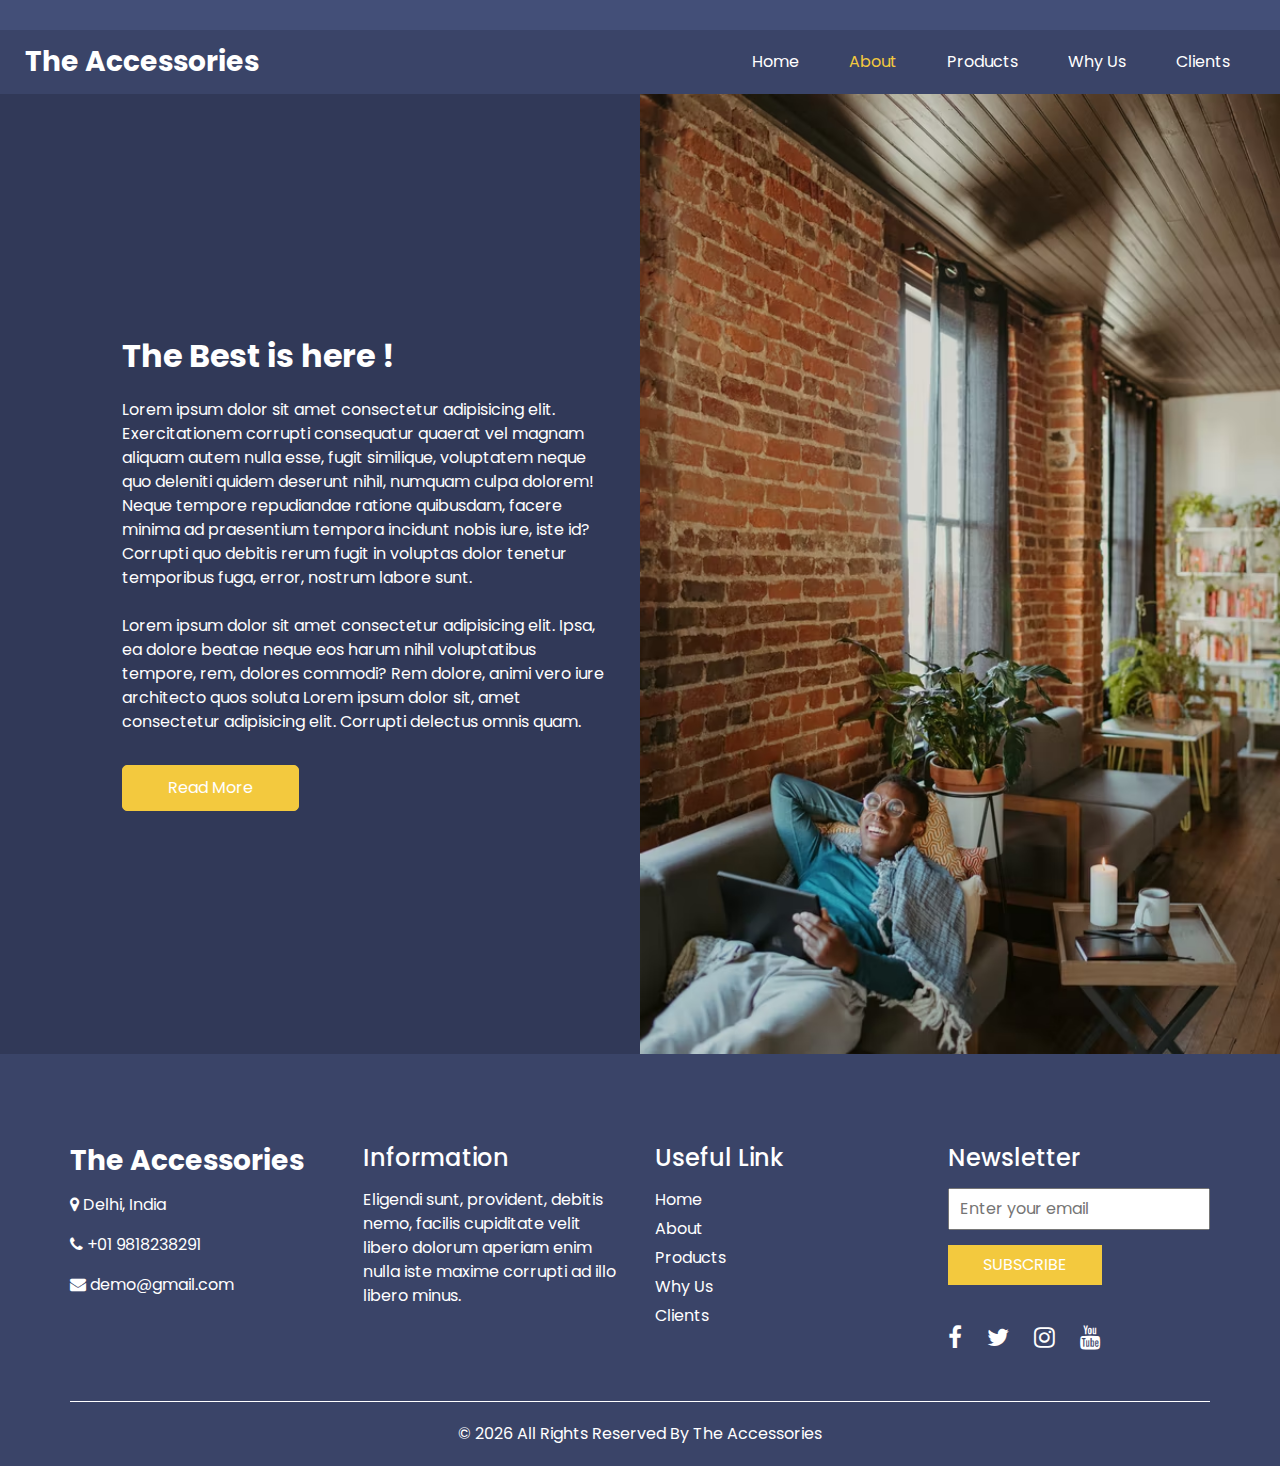
<file: product page/minics-html/about.html>
<!DOCTYPE html>
<html>

<head>
  <!-- Basic -->
  <meta charset="utf-8" />
  <meta http-equiv="X-UA-Compatible" content="IE=edge" />
  <!-- Mobile Metas -->
  <meta name="viewport" content="width=device-width, initial-scale=1, shrink-to-fit=no" />
  <!-- Site Metas -->
  <link rel="icon" href="images/fevicon.png" type="image/gif" />
  <meta name="keywords" content="" />
  <meta name="description" content="" />
  <meta name="author" content="" />

  <title>The Accessories</title>


  <!-- bootstrap core css -->
  <link rel="stylesheet" type="text/css" href="css/bootstrap.css" />

  <!-- fonts style -->
  <link href="https://fonts.googleapis.com/css?family=Poppins:400,700&display=swap" rel="stylesheet"> <!-- range slider -->

  <!-- font awesome style -->
  <link href="css/font-awesome.min.css" rel="stylesheet" />

  <!-- Custom styles for this template -->
  <link href="css/style.css" rel="stylesheet" />
  <!-- responsive style -->
  <link href="css/responsive.css" rel="stylesheet" />

</head>

<body class="sub_page">

  <div class="hero_area">
    <!-- header section strats -->
    <header class="header_section">
      <div class="header_top">
        
      </div>
      <div class="header_bottom">
        <div class="container-fluid">
          <nav class="navbar navbar-expand-lg custom_nav-container ">
            <a class="navbar-brand" href="index.html">
              <span>
                The Accessories
              </span>
            </a>

            <button class="navbar-toggler" type="button" data-toggle="collapse" data-target="#navbarSupportedContent" aria-controls="navbarSupportedContent" aria-expanded="false" aria-label="Toggle navigation">
              <span class=""> </span>
            </button>

            <div class="collapse navbar-collapse" id="navbarSupportedContent">
              <ul class="navbar-nav ">
                <li class="nav-item ">
                  <a class="nav-link" href="index.html">Home <span class="sr-only">(current)</span></a>
                </li>
                <li class="nav-item active">
                  <a class="nav-link" href="about.html"> About</a>
                </li>
                <li class="nav-item">
                  <a class="nav-link" href="product.html">Products</a>
                </li>
                <li class="nav-item">
                  <a class="nav-link" href="why.html">Why Us</a>
                </li>
                <li class="nav-item">
                  <a class="nav-link" href="testimonial.html">Clients</a>
                </li>
              </ul>
            </div>
          </nav>
        </div>
      </div>
    </header>
    <!-- end header section -->
  </div>

  <!-- about section -->

  <section class="about_section">
    <div class="container-fluid  ">
      <div class="row">
        <div class="col-md-5 ml-auto">
          <div class="detail-box pr-md-3">
            <div class="heading_container">
              <h2>
                The Best is here !
              </h2>
            </div>
            <p>
              Lorem ipsum dolor sit amet consectetur adipisicing elit. Exercitationem corrupti consequatur quaerat vel magnam aliquam autem nulla esse, fugit similique, voluptatem neque quo deleniti quidem deserunt nihil, numquam culpa dolorem! Neque tempore repudiandae ratione quibusdam, facere minima ad praesentium tempora incidunt nobis iure, iste id? Corrupti quo debitis rerum fugit in voluptas dolor tenetur temporibus fuga, error, nostrum labore sunt.<br><br>
              Lorem ipsum dolor sit amet consectetur adipisicing elit. Ipsa, ea dolore beatae neque eos harum nihil voluptatibus tempore, rem, dolores commodi? Rem dolore, animi vero iure architecto quos soluta Lorem ipsum dolor sit, amet consectetur adipisicing elit. Corrupti delectus omnis quam.
            </p>
            <a href="">
              Read More
            </a>
          </div>
        </div>
        <div class="col-md-6 px-0">
          <div class="img-box">
            <img src="images/about2.avif" alt="">
          </div>
        </div>
      </div>
    </div>
  </section>

  <!-- end about section -->

  <!-- info section -->
  <section class="info_section ">
    <div class="container">
      <div class="row">
        <div class="col-md-3">
          <div class="info_contact">
            <h5>
              <a href="" class="navbar-brand">
                <span>
                  The Accessories
                </span>
              </a>
            </h5>
            <p>
              <i class="fa fa-map-marker" aria-hidden="true"></i>
              Delhi, India
            </p>
            <p>
              <i class="fa fa-phone" aria-hidden="true"></i>
              +01 9818238291
            </p>
            <p>
              <i class="fa fa-envelope" aria-hidden="true"></i>
              demo@gmail.com
            </p>
          </div>
        </div>
        <div class="col-md-3">
          <div class="info_info">
            <h5>
              Information
            </h5>
            <p>
              Eligendi sunt, provident, debitis nemo, facilis cupiditate velit libero dolorum aperiam enim nulla iste maxime corrupti ad illo libero minus.
            </p>
          </div>
        </div>
        <div class="col-md-3">
          <div class="info_links">
            <h5>
              Useful Link
            </h5>
            <ul>
              <li>
                <a href="index.html">
                  Home
                </a>
              </li>
              <li>
                <a href="about.html">
                  About
                </a>
              </li>
              <li>
                <a href="product.html">
                  Products
                </a>
              </li>
              <li>
                <a href="why.html">
                  Why Us
                </a>
              </li>
              <li>
                <a href="testimonial.html">
                  Clients
                </a>
              </li>
            </ul>
          </div>
        </div>
        <div class="col-md-3">
          <div class="info_form ">
            <h5>
              Newsletter
            </h5>
            <form action="">
              <input type="email" placeholder="Enter your email">
              <button>
                Subscribe
              </button>
            </form>
            <div class="social_box">
              <a href="">
                <i class="fa fa-facebook" aria-hidden="true"></i>
              </a>
              <a href="">
                <i class="fa fa-twitter" aria-hidden="true"></i>
              </a>
              <a href="">
                <i class="fa fa-instagram" aria-hidden="true"></i>
              </a>
              <a href="">
                <i class="fa fa-youtube" aria-hidden="true"></i>
              </a>
            </div>
          </div>
        </div>
      </div>
    </div>
  </section>

  <!-- end info_section -->


  <!-- footer section -->
  <footer class="footer_section">
    <div class="container">
      <p>
        &copy; <span id="displayYear"></span> All Rights Reserved By
        <a href="https://html.design/">The Accessories</a>
      </p>
    </div>
  </footer>
  <!-- footer section -->

  <!-- jQery -->
  <script src="js/jquery-3.4.1.min.js"></script>
  <!-- bootstrap js -->
  <script src="js/bootstrap.js"></script>
  <!-- custom js -->
  <script src="js/custom.js"></script>


</body>

</html>
</file>
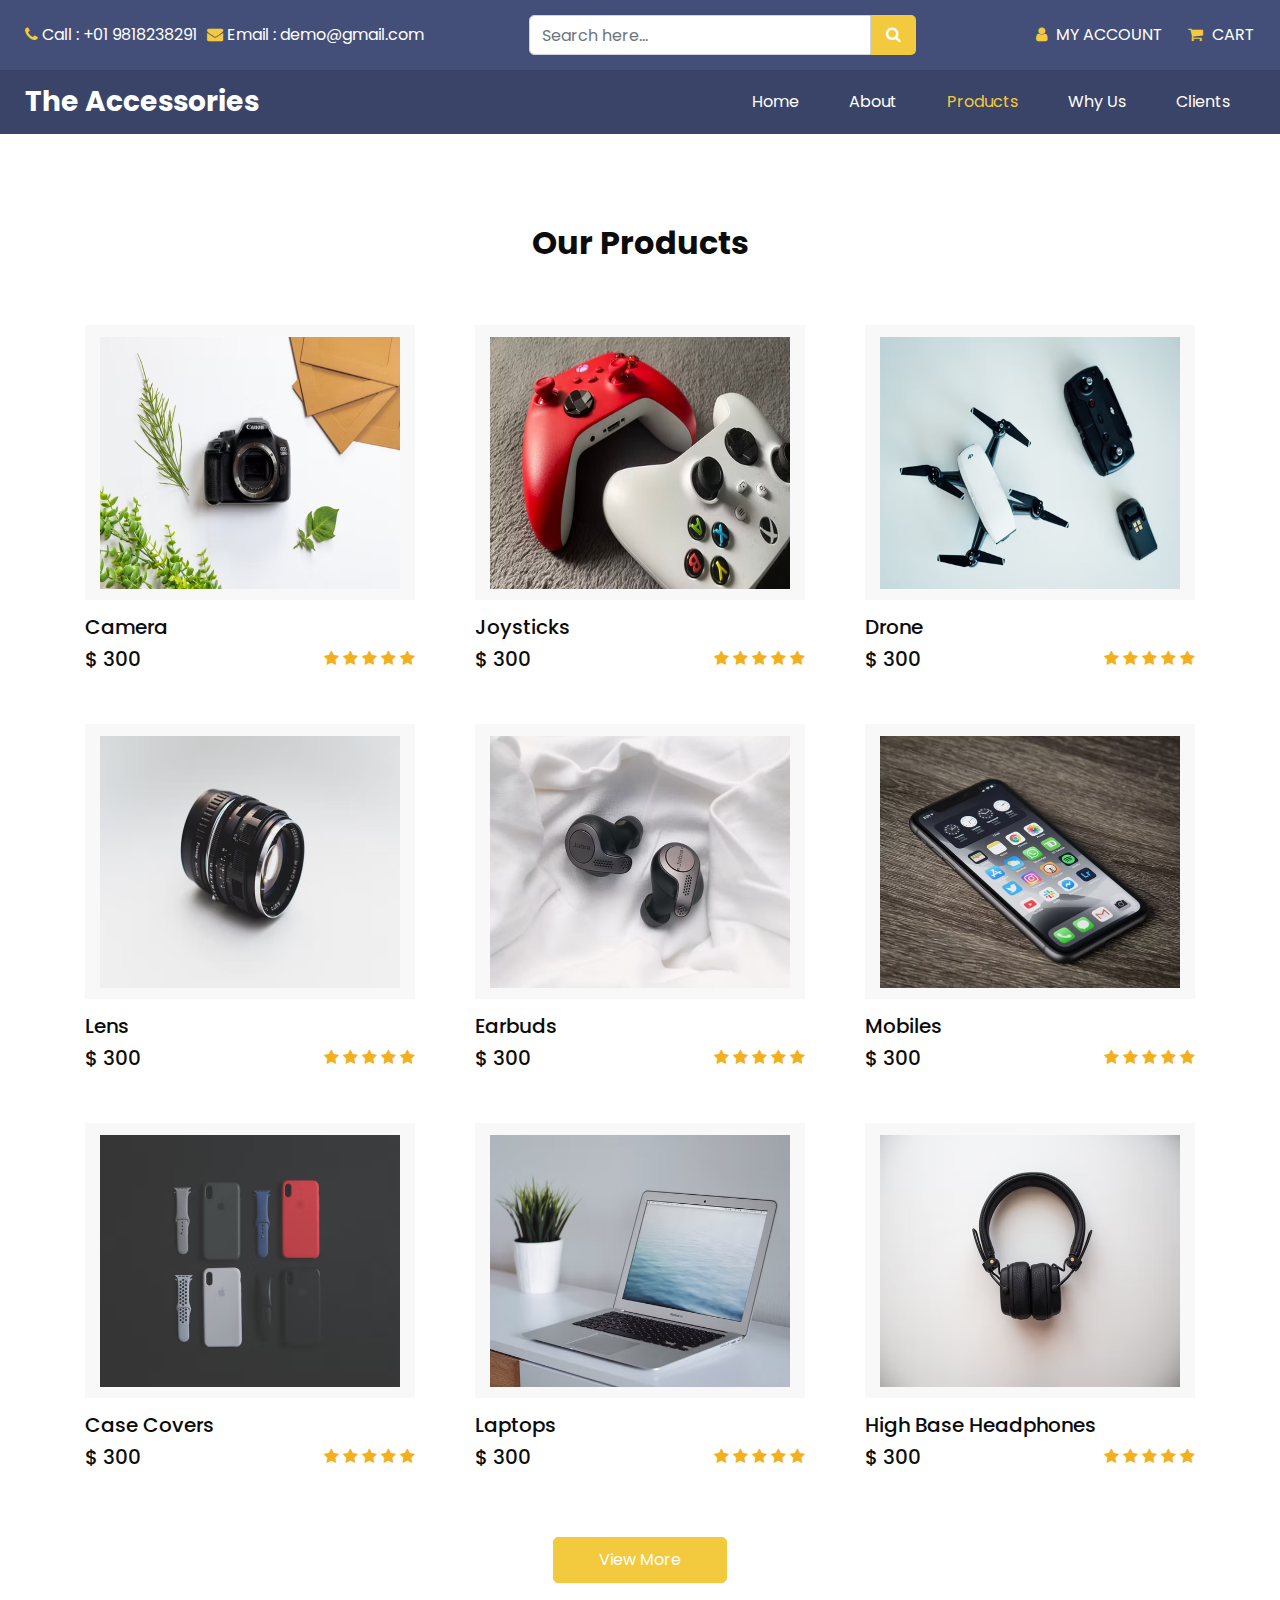
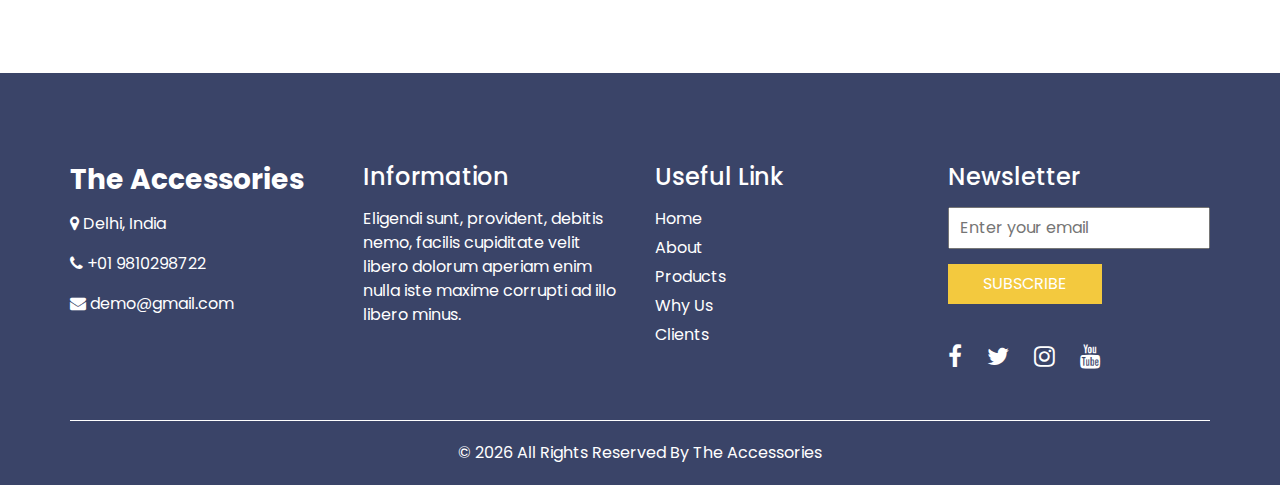
<file: product page/minics-html/product.html>
<!DOCTYPE html>
<html>

<head>
  <!-- Basic -->
  <meta charset="utf-8" />
  <meta http-equiv="X-UA-Compatible" content="IE=edge" />
  <!-- Mobile Metas -->
  <meta name="viewport" content="width=device-width, initial-scale=1, shrink-to-fit=no" />
  <!-- Site Metas -->
  <link rel="icon" href="images/fevicon.png" type="image/gif" />
  <meta name="keywords" content="" />
  <meta name="description" content="" />
  <meta name="author" content="" />

  <title>The Accessories</title>


  <!-- bootstrap core css -->
  <link rel="stylesheet" type="text/css" href="css/bootstrap.css" />

  <!-- fonts style -->
  <link href="https://fonts.googleapis.com/css?family=Poppins:400,700&display=swap" rel="stylesheet"> <!-- range slider -->

  <!-- font awesome style -->
  <link href="css/font-awesome.min.css" rel="stylesheet" />

  <!-- Custom styles for this template -->
  <link href="css/style.css" rel="stylesheet" />
  <!-- responsive style -->
  <link href="css/responsive.css" rel="stylesheet" />

</head>

<body class="sub_page">

  <div class="hero_area">
    <!-- header section strats -->
    <header class="header_section">
      <div class="header_top">
        <div class="container-fluid">
          <div class="top_nav_container">
            <div class="contact_nav">
              <a href="">
                <i class="fa fa-phone" aria-hidden="true"></i>
                <span>
                  Call : +01 9818238291
                </span>
              </a>
              <a href="">
                <i class="fa fa-envelope" aria-hidden="true"></i>
                <span>
                  Email : demo@gmail.com
                </span>
              </a>
            </div>
            <from class="search_form">
              <input type="text" class="form-control" placeholder="Search here...">
              <button class="" type="submit">
                <i class="fa fa-search" aria-hidden="true"></i>
              </button>
            </from>
            <div class="user_option_box">
              <a href="" class="account-link">
                <i class="fa fa-user" aria-hidden="true"></i>
                <span>
                  My Account
                </span>
              </a>
              <a href="" class="cart-link">
                <i class="fa fa-shopping-cart" aria-hidden="true"></i>
                <span>
                  Cart
                </span>
              </a>
            </div>
          </div>

        </div>
      </div>
      <div class="header_bottom">
        <div class="container-fluid">
          <nav class="navbar navbar-expand-lg custom_nav-container ">
            <a class="navbar-brand" href="index.html">
              <span>
                The Accessories
              </span>
            </a>

            <button class="navbar-toggler" type="button" data-toggle="collapse" data-target="#navbarSupportedContent" aria-controls="navbarSupportedContent" aria-expanded="false" aria-label="Toggle navigation">
              <span class=""> </span>
            </button>

            <div class="collapse navbar-collapse" id="navbarSupportedContent">
              <ul class="navbar-nav ">
                <li class="nav-item ">
                  <a class="nav-link" href="index.html">Home <span class="sr-only">(current)</span></a>
                </li>
                <li class="nav-item">
                  <a class="nav-link" href="about.html"> About</a>
                </li>
                <li class="nav-item active">
                  <a class="nav-link" href="product.html">Products</a>
                </li>
                <li class="nav-item">
                  <a class="nav-link" href="why.html">Why Us</a>
                </li>
                <li class="nav-item">
                  <a class="nav-link" href="testimonial.html">Clients</a>
                </li>
              </ul>
            </div>
          </nav>
        </div>
      </div>
    </header>
    <!-- end header section -->
  </div>


  <!-- product section -->

  <section class="product_section layout_padding">
    <div class="container">
      <div class="heading_container heading_center">
        <h2>
          Our Products
        </h2>
      </div>
      <div class="row">
        <div class="col-sm-6 col-lg-4">
          <div class="box">
            <div class="img-box">
              <img id="p1"src="images/p1.avif" alt="">
              <a href="" class="add_cart_btn">
                <span>
                  Add To Cart
                </span>
              </a>
            </div>
            <div class="detail-box">
              <h5>
                Camera 
              </h5>
              <div class="product_info">
                <h5>
                  <span>$</span> 300
                </h5>
                <div class="star_container">
                  <i class="fa fa-star" aria-hidden="true"></i>
                  <i class="fa fa-star" aria-hidden="true"></i>
                  <i class="fa fa-star" aria-hidden="true"></i>
                  <i class="fa fa-star" aria-hidden="true"></i>
                  <i class="fa fa-star" aria-hidden="true"></i>
                </div>
              </div>
            </div>
          </div>
        </div>
        <div class="col-sm-6 col-lg-4">
          <div class="box">
            <div class="img-box">
              <img id="p1"src="images/p2.avif"  alt="">
              <a href="" class="add_cart_btn">
                <span>
                  Add To Cart
                </span>
              </a>
            </div>
            <div class="detail-box">
              <h5>
                Joysticks
              </h5>
              <div class="product_info">
                <h5>
                  <span>$</span> 300
                </h5>
                <div class="star_container">
                  <i class="fa fa-star" aria-hidden="true"></i>
                  <i class="fa fa-star" aria-hidden="true"></i>
                  <i class="fa fa-star" aria-hidden="true"></i>
                  <i class="fa fa-star" aria-hidden="true"></i>
                  <i class="fa fa-star" aria-hidden="true"></i>
                </div>
              </div>
            </div>
          </div>
        </div>
        <div class="col-sm-6 col-lg-4">
          <div class="box">
            <div class="img-box">
              <img id="p1"src="images/p3.avif"  alt="">
              <a href="" class="add_cart_btn">
                <span>
                  Add To Cart
                </span>
              </a>
            </div>
            <div class="detail-box">
              <h5>
                Drone
              </h5>
              <div class="product_info">
                <h5>
                  <span>$</span> 300
                </h5>
                <div class="star_container">
                  <i class="fa fa-star" aria-hidden="true"></i>
                  <i class="fa fa-star" aria-hidden="true"></i>
                  <i class="fa fa-star" aria-hidden="true"></i>
                  <i class="fa fa-star" aria-hidden="true"></i>
                  <i class="fa fa-star" aria-hidden="true"></i>
                </div>
              </div>
            </div>
          </div>
        </div>
        <div class="col-sm-6 col-lg-4">
          <div class="box">
            <div class="img-box">
              <img id="p1"src="images/p4.avif"  alt="">
              <a href="" class="add_cart_btn">
                <span>
                  Add To Cart
                </span>
              </a>
            </div>
            <div class="detail-box">
              <h5>
                Lens
              </h5>
              <div class="product_info">
                <h5>
                  <span>$</span> 300
                </h5>
                <div class="star_container">
                  <i class="fa fa-star" aria-hidden="true"></i>
                  <i class="fa fa-star" aria-hidden="true"></i>
                  <i class="fa fa-star" aria-hidden="true"></i>
                  <i class="fa fa-star" aria-hidden="true"></i>
                  <i class="fa fa-star" aria-hidden="true"></i>
                </div>
              </div>
            </div>
          </div>
        </div>
        <div class="col-sm-6 col-lg-4">
          <div class="box">
            <div class="img-box">
              <img id="p1"src="images/p5.avif"  alt="">
              <a href="" class="add_cart_btn">
                <span>
                  Add To Cart
                </span>
              </a>
            </div>
            <div class="detail-box">
              <h5>
                Earbuds
              </h5>
              <div class="product_info">
                <h5>
                  <span>$</span> 300
                </h5>
                <div class="star_container">
                  <i class="fa fa-star" aria-hidden="true"></i>
                  <i class="fa fa-star" aria-hidden="true"></i>
                  <i class="fa fa-star" aria-hidden="true"></i>
                  <i class="fa fa-star" aria-hidden="true"></i>
                  <i class="fa fa-star" aria-hidden="true"></i>
                </div>
              </div>
            </div>
          </div>
        </div>
        <div class="col-sm-6 col-lg-4">
          <div class="box">
            <div class="img-box">
              <img id="p1"src="images/p6.avif"  alt="">
              <a href="" class="add_cart_btn">
                <span>
                  Add To Cart
                </span>
              </a>
            </div>
            <div class="detail-box">
              <h5>
                Mobiles
              </h5>
              <div class="product_info">
                <h5>
                  <span>$</span> 300
                </h5>
                <div class="star_container">
                  <i class="fa fa-star" aria-hidden="true"></i>
                  <i class="fa fa-star" aria-hidden="true"></i>
                  <i class="fa fa-star" aria-hidden="true"></i>
                  <i class="fa fa-star" aria-hidden="true"></i>
                  <i class="fa fa-star" aria-hidden="true"></i>
                </div>
              </div>
            </div>
          </div>
        </div>
        <div class="col-sm-6 col-lg-4">
          <div class="box">
            <div class="img-box">
              <img id="p1"src="images/p7.avif"  alt="">
              <a href="" class="add_cart_btn">
                <span>
                  Add To Cart
                </span>
              </a>
            </div>
            <div class="detail-box">
              <h5>
                Case Covers 
              </h5>
              <div class="product_info">
                <h5>
                  <span>$</span> 300
                </h5>
                <div class="star_container">
                  <i class="fa fa-star" aria-hidden="true"></i>
                  <i class="fa fa-star" aria-hidden="true"></i>
                  <i class="fa fa-star" aria-hidden="true"></i>
                  <i class="fa fa-star" aria-hidden="true"></i>
                  <i class="fa fa-star" aria-hidden="true"></i>
                </div>
              </div>
            </div>
          </div>
        </div>
        <div class="col-sm-6 col-lg-4">
          <div class="box">
            <div class="img-box">
              <img id="p1"src="images/p8.avif"  alt="">
              <a href="" class="add_cart_btn">
                <span>
                  Add To Cart
                </span>
              </a>
            </div>
            <div class="detail-box">
              <h5>
                Laptops
              </h5>
              <div class="product_info">
                <h5>
                  <span>$</span> 300
                </h5>
                <div class="star_container">
                  <i class="fa fa-star" aria-hidden="true"></i>
                  <i class="fa fa-star" aria-hidden="true"></i>
                  <i class="fa fa-star" aria-hidden="true"></i>
                  <i class="fa fa-star" aria-hidden="true"></i>
                  <i class="fa fa-star" aria-hidden="true"></i>
                </div>
              </div>
            </div>
          </div>
        </div>
        <div class="col-sm-6 col-lg-4">
          <div class="box">
            <div class="img-box">
              <img id="p1"src="images/p9.avif"  alt="">
              <a href="" class="add_cart_btn">
                <span>
                  Add To Cart
                </span>
              </a>
            </div>
            <div class="detail-box">
              <h5>
                High Base Headphones
              </h5>
              <div class="product_info">
                <h5>
                  <span>$</span> 300
                </h5>
                <div class="star_container">
                  <i class="fa fa-star" aria-hidden="true"></i>
                  <i class="fa fa-star" aria-hidden="true"></i>
                  <i class="fa fa-star" aria-hidden="true"></i>
                  <i class="fa fa-star" aria-hidden="true"></i>
                  <i class="fa fa-star" aria-hidden="true"></i>
                </div>
              </div>
            </div>
          </div>
        </div>
      </div>
      <div class="btn_box">
        <a href="" class="view_more-link">
          View More
        </a>
      </div>
    </div>
  </section>

  <!-- end product section -->


  <!-- info section -->
  <section class="info_section ">
    <div class="container">
      <div class="row">
        <div class="col-md-3">
          <div class="info_contact">
            <h5>
              <a href="" class="navbar-brand">
                <span>
                  The Accessories
                </span>
              </a>
            </h5>
            <p>
              <i class="fa fa-map-marker" aria-hidden="true"></i>
              Delhi, India
            </p>
            <p>
              <i class="fa fa-phone" aria-hidden="true"></i>
              +01 9810298722
            </p>
            <p>
              <i class="fa fa-envelope" aria-hidden="true"></i>
              demo@gmail.com
            </p>
          </div>
        </div>
        <div class="col-md-3">
          <div class="info_info">
            <h5>
              Information
            </h5>
            <p>
              Eligendi sunt, provident, debitis nemo, facilis cupiditate velit libero dolorum aperiam enim nulla iste maxime corrupti ad illo libero minus.
            </p>
          </div>
        </div>
        <div class="col-md-3">
          <div class="info_links">
            <h5>
              Useful Link
            </h5>
            <ul>
              <li>
                <a href="index.html">
                  Home
                </a>
              </li>
              <li>
                <a href="about.html">
                  About
                </a>
              </li>
              <li>
                <a href="product.html">
                  Products
                </a>
              </li>
              <li>
                <a href="why.html">
                  Why Us
                </a>
              </li>
              <li>
                <a href="testimonial.html">
                  Clients
                </a>
              </li>
            </ul>
          </div>
        </div>
        <div class="col-md-3">
          <div class="info_form ">
            <h5>
              Newsletter
            </h5>
            <form action="">
              <input type="email" placeholder="Enter your email">
              <button>
                Subscribe
              </button>
            </form>
            <div class="social_box">
              <a href="">
                <i class="fa fa-facebook" aria-hidden="true"></i>
              </a>
              <a href="">
                <i class="fa fa-twitter" aria-hidden="true"></i>
              </a>
              <a href="">
                <i class="fa fa-instagram" aria-hidden="true"></i>
              </a>
              <a href="">
                <i class="fa fa-youtube" aria-hidden="true"></i>
              </a>
            </div>
          </div>
        </div>
      </div>
    </div>
  </section>

  <!-- end info_section -->


  <!-- footer section -->
  <footer class="footer_section">
    <div class="container">
      <p>
        &copy; <span id="displayYear"></span> All Rights Reserved By
        <a href="https://html.design/">The Accessories</a>
      </p>
    </div>
  </footer>
  <!-- footer section -->

  <!-- jQery -->
  <script src="js/jquery-3.4.1.min.js"></script>
  <!-- bootstrap js -->
  <script src="js/bootstrap.js"></script>
  <!-- custom js -->
  <script src="js/custom.js"></script>


</body>

</html>
</file>
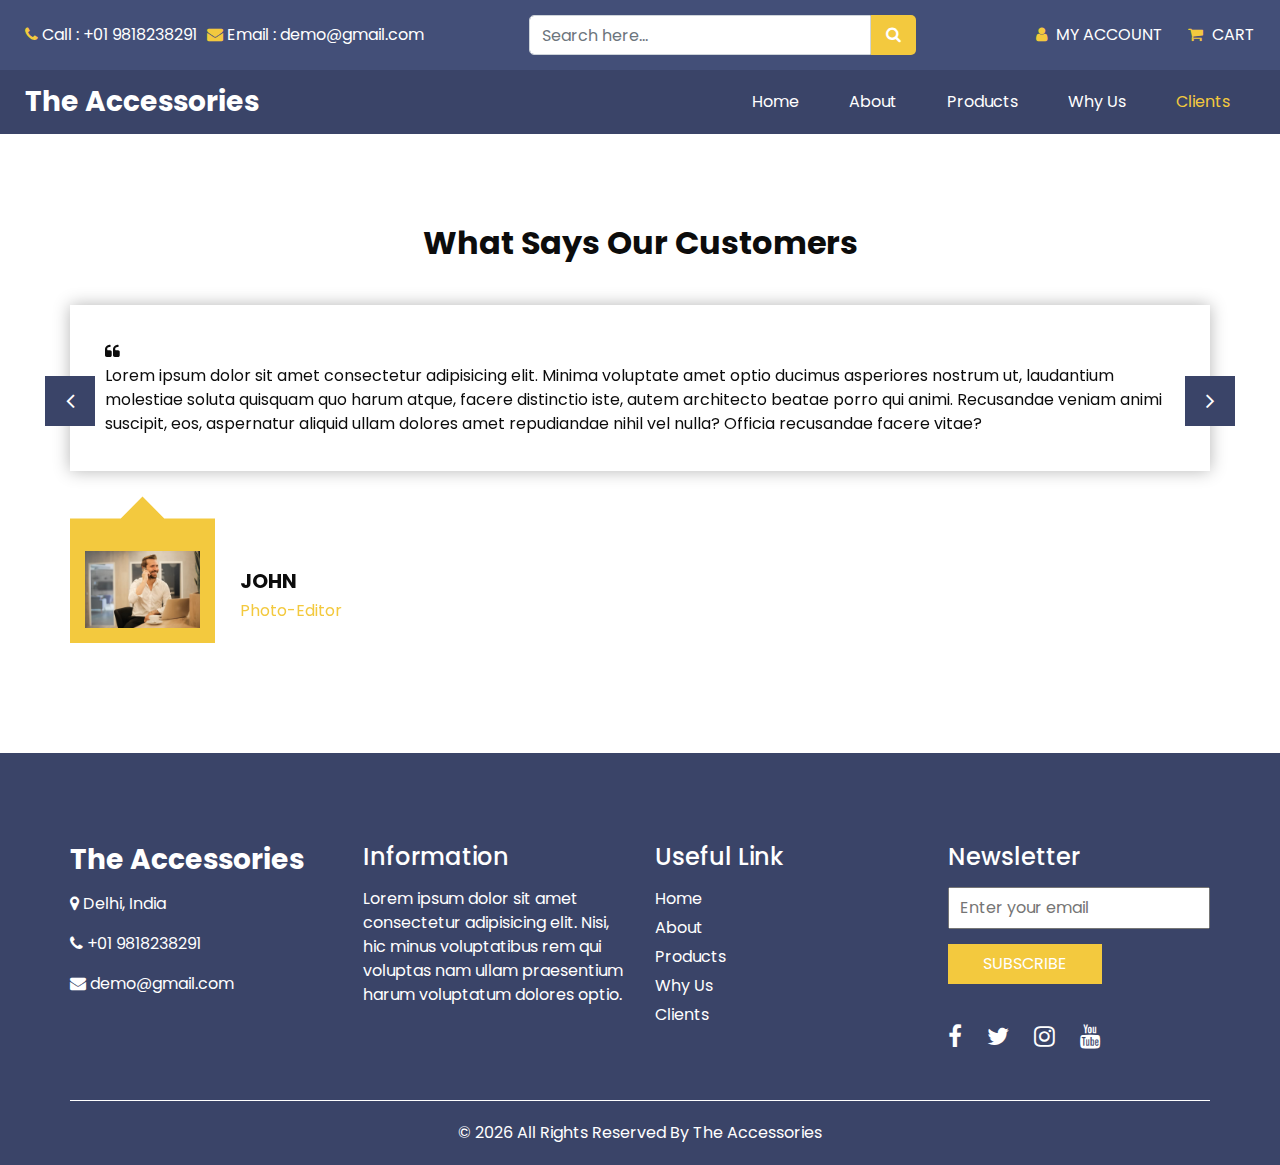
<file: product page/minics-html/testimonial.html>
<!DOCTYPE html>
<html>

<head>
  <!-- Basic -->
  <meta charset="utf-8" />
  <meta http-equiv="X-UA-Compatible" content="IE=edge" />
  <!-- Mobile Metas -->
  <meta name="viewport" content="width=device-width, initial-scale=1, shrink-to-fit=no" />
  <!-- Site Metas -->
  <link rel="icon" href="images/fevicon.png" type="image/gif" />
  <meta name="keywords" content="" />
  <meta name="description" content="" />
  <meta name="author" content="" />

  <title>The Accessories</title>


  <!-- bootstrap core css -->
  <link rel="stylesheet" type="text/css" href="css/bootstrap.css" />

  <!-- fonts style -->
  <link href="https://fonts.googleapis.com/css?family=Poppins:400,700&display=swap" rel="stylesheet"> <!-- range slider -->

  <!-- font awesome style -->
  <link href="css/font-awesome.min.css" rel="stylesheet" />

  <!-- Custom styles for this template -->
  <link href="css/style.css" rel="stylesheet" />
  <!-- responsive style -->
  <link href="css/responsive.css" rel="stylesheet" />

</head>

<body class="sub_page">

  <div class="hero_area">
    <!-- header section strats -->
    <header class="header_section">
      <div class="header_top">
        <div class="container-fluid">
          <div class="top_nav_container">
            <div class="contact_nav">
              <a href="">
                <i class="fa fa-phone" aria-hidden="true"></i>
                <span>
                  Call : +01 9818238291
                </span>
              </a>
              <a href="">
                <i class="fa fa-envelope" aria-hidden="true"></i>
                <span>
                  Email : demo@gmail.com
                </span>
              </a>
            </div>
            <from class="search_form">
              <input type="text" class="form-control" placeholder="Search here...">
              <button class="" type="submit">
                <i class="fa fa-search" aria-hidden="true"></i>
              </button>
            </from>
            <div class="user_option_box">
              <a href="" class="account-link">
                <i class="fa fa-user" aria-hidden="true"></i>
                <span>
                  My Account
                </span>
              </a>
              <a href="" class="cart-link">
                <i class="fa fa-shopping-cart" aria-hidden="true"></i>
                <span>
                  Cart
                </span>
              </a>
            </div>
          </div>

        </div>
      </div>
      <div class="header_bottom">
        <div class="container-fluid">
          <nav class="navbar navbar-expand-lg custom_nav-container ">
            <a class="navbar-brand" href="index.html">
              <span>
                The Accessories
              </span>
            </a>

            <button class="navbar-toggler" type="button" data-toggle="collapse" data-target="#navbarSupportedContent" aria-controls="navbarSupportedContent" aria-expanded="false" aria-label="Toggle navigation">
              <span class=""> </span>
            </button>

            <div class="collapse navbar-collapse" id="navbarSupportedContent">
              <ul class="navbar-nav ">
                <li class="nav-item ">
                  <a class="nav-link" href="index.html">Home <span class="sr-only">(current)</span></a>
                </li>
                <li class="nav-item">
                  <a class="nav-link" href="about.html"> About</a>
                </li>
                <li class="nav-item">
                  <a class="nav-link" href="product.html">Products</a>
                </li>
                <li class="nav-item">
                  <a class="nav-link" href="why.html">Why Us</a>
                </li>
                <li class="nav-item active">
                  <a class="nav-link" href="testimonial.html">Clients</a>
                </li>
              </ul>
            </div>
          </nav>
        </div>
      </div>
    </header>
    <!-- end header section -->
  </div>



  <!-- client section -->

  <section class="client_section layout_padding">
    <div class="container">
      <div class="heading_container heading_center">
        <h2>
          What Says Our Customers
        </h2>
      </div>
    </div>
    <div class="client_container ">
      <div id="carouselExample2Controls" class="carousel slide" data-ride="carousel">
        <div class="carousel-inner">
          <div class="carousel-item active">
            <div class="container">
              <div class="box">
                <div class="detail-box">
                  <p>
                    <i class="fa fa-quote-left" aria-hidden="true"></i>
                  </p>
                  <p>
                    Lorem ipsum dolor sit amet consectetur adipisicing elit. Minima voluptate amet optio ducimus asperiores nostrum ut, laudantium molestiae soluta quisquam quo harum atque, facere distinctio iste, autem architecto beatae porro qui animi. Recusandae veniam animi suscipit, eos, aspernatur aliquid ullam dolores amet repudiandae nihil vel nulla? Officia recusandae facere vitae?
                  </p>
                </div>
                <div class="client-id">
                  <div class="img-box">
                    <img id="client" src="images/client1.jpg" alt="">
                  </div>
                  <div class="name">
                    <h5>
                      John
                    </h5>
                    <h6>
                      Photo-Editor
                    </h6>
                  </div>
                </div>
              </div>
            </div>
          </div>
          <div class="carousel-item">
            <div class="container">
              <div class="box">
                <div class="detail-box">
                  <p>
                    <i class="fa fa-quote-left" aria-hidden="true"></i>
                  </p>
                  <p>
                    Lorem, ipsum dolor sit amet consectetur adipisicing elit. Quas nostrum placeat perspiciatis! Sit, sed ad odit nam harum voluptate magni praesentium accusamus cupiditate earum nobis placeat officia tempora! Molestiae, quibusdam recusandae! Officia eaque dolorum corrupti libero ducimus. Molestiae id velit explicabo consequatur dignissimos! Repudiandae iste dignissimos quia. Maiores itaque voluptatum reiciendis labore assumenda! Non quis quam minus autem voluptatem veritatis.
                  </p>
                </div>
                <div class="client-id">
                  <div class="img-box">
                    <img id="client"src="images/client2.jpg" alt="">
                  </div>
                  <div class="name">
                    <h5>
                      David Rom
                    </h5>
                    <h6>
                      web Developer
                    </h6>
                  </div>
                </div>
              </div>
            </div>
          </div>
          <div class="carousel-item">
            <div class="container">
              <div class="box">
                <div class="detail-box">
                  <p>
                    <i class="fa fa-quote-left" aria-hidden="true"></i>
                  </p>
                  <p>
                    Lorem ipsum dolor sit, amet consectetur adipisicing elit. Ducimus aut nemo repudiandae velit minima ex est eveniet, at soluta maiores eligendi nesciunt? Consectetur quam omnis maiores eaque mollitia delectus iste ipsa in illum, quasi alias eligendi voluptate atque nesciunt sit voluptatem amet libero quos recusandae aut culpa similique necessitatibus! Tempora nobis laboriosam maxime cumque incidunt minima voluptate, sed aspernatur odit, delectus vel deleniti quod provident repellat!

                  </p>
                </div>
                <div class="client-id">
                  <div class="img-box">
                    <img id="client"src="images/client3.jpg" alt="">
                  </div>
                  <div class="name">
                    <h5>
                      Geniva Cleark
                    </h5>
                    <h6>
                      Front End Developer
                    </h6>
                  </div>
                </div>
              </div>
            </div>
          </div>
        </div>
        <div class="carousel_btn-box">
          <a class="carousel-control-prev" href="#carouselExample2Controls" role="button" data-slide="prev">
            <span>
              <i class="fa fa-angle-left" aria-hidden="true"></i>
            </span>
            <span class="sr-only">Previous</span>
          </a>
          <a class="carousel-control-next" href="#carouselExample2Controls" role="button" data-slide="next">
            <span>
              <i class="fa fa-angle-right" aria-hidden="true"></i>
            </span>
            <span class="sr-only">Next</span>
          </a>
        </div>
      </div>
    </div>
  </section>
  <!-- end client section -->

  <!-- info section -->
  <section class="info_section ">
    <div class="container">
      <div class="row">
        <div class="col-md-3">
          <div class="info_contact">
            <h5>
              <a href="" class="navbar-brand">
                <span>
                  The Accessories
                </span>
              </a>
            </h5>
            <p>
              <i class="fa fa-map-marker" aria-hidden="true"></i>
              Delhi, India
            </p>
            <p>
              <i class="fa fa-phone" aria-hidden="true"></i>
              +01 9818238291
            </p>
            <p>
              <i class="fa fa-envelope" aria-hidden="true"></i>
              demo@gmail.com
            </p>
          </div>
        </div>
        <div class="col-md-3">
          <div class="info_info">
            <h5>
              Information
            </h5>
            <p>
              Lorem ipsum dolor sit amet consectetur adipisicing elit. Nisi, hic minus voluptatibus rem qui voluptas nam ullam praesentium harum voluptatum dolores optio.
            </p>
          </div>
        </div>
        <div class="col-md-3">
          <div class="info_links">
            <h5>
              Useful Link
            </h5>
            <ul>
              <li>
                <a href="index.html">
                  Home
                </a>
              </li>
              <li>
                <a href="about.html">
                  About
                </a>
              </li>
              <li>
                <a href="product.html">
                  Products
                </a>
              </li>
              <li>
                <a href="why.html">
                  Why Us
                </a>
              </li>
              <li>
                <a href="testimonial.html">
                  Clients
                </a>
              </li>
            </ul>
          </div>
        </div>
        <div class="col-md-3">
          <div class="info_form ">
            <h5>
              Newsletter
            </h5>
            <form action="">
              <input type="email" placeholder="Enter your email">
              <button>
                Subscribe
              </button>
            </form>
            <div class="social_box">
              <a href="">
                <i class="fa fa-facebook" aria-hidden="true"></i>
              </a>
              <a href="">
                <i class="fa fa-twitter" aria-hidden="true"></i>
              </a>
              <a href="">
                <i class="fa fa-instagram" aria-hidden="true"></i>
              </a>
              <a href="">
                <i class="fa fa-youtube" aria-hidden="true"></i>
              </a>
            </div>
          </div>
        </div>
      </div>
    </div>
  </section>

  <!-- end info_section -->


  <!-- footer section -->
  <footer class="footer_section">
    <div class="container">
      <p>
        &copy; <span id="displayYear"></span> All Rights Reserved By
        <a href="https://html.design/">The Accessories</a>
      </p>
    </div>
  </footer>
  <!-- footer section -->

  <!-- jQery -->
  <script src="js/jquery-3.4.1.min.js"></script>
  <!-- bootstrap js -->
  <script src="js/bootstrap.js"></script>
  <!-- custom js -->
  <script src="js/custom.js"></script>


</body>

</html>
</file>
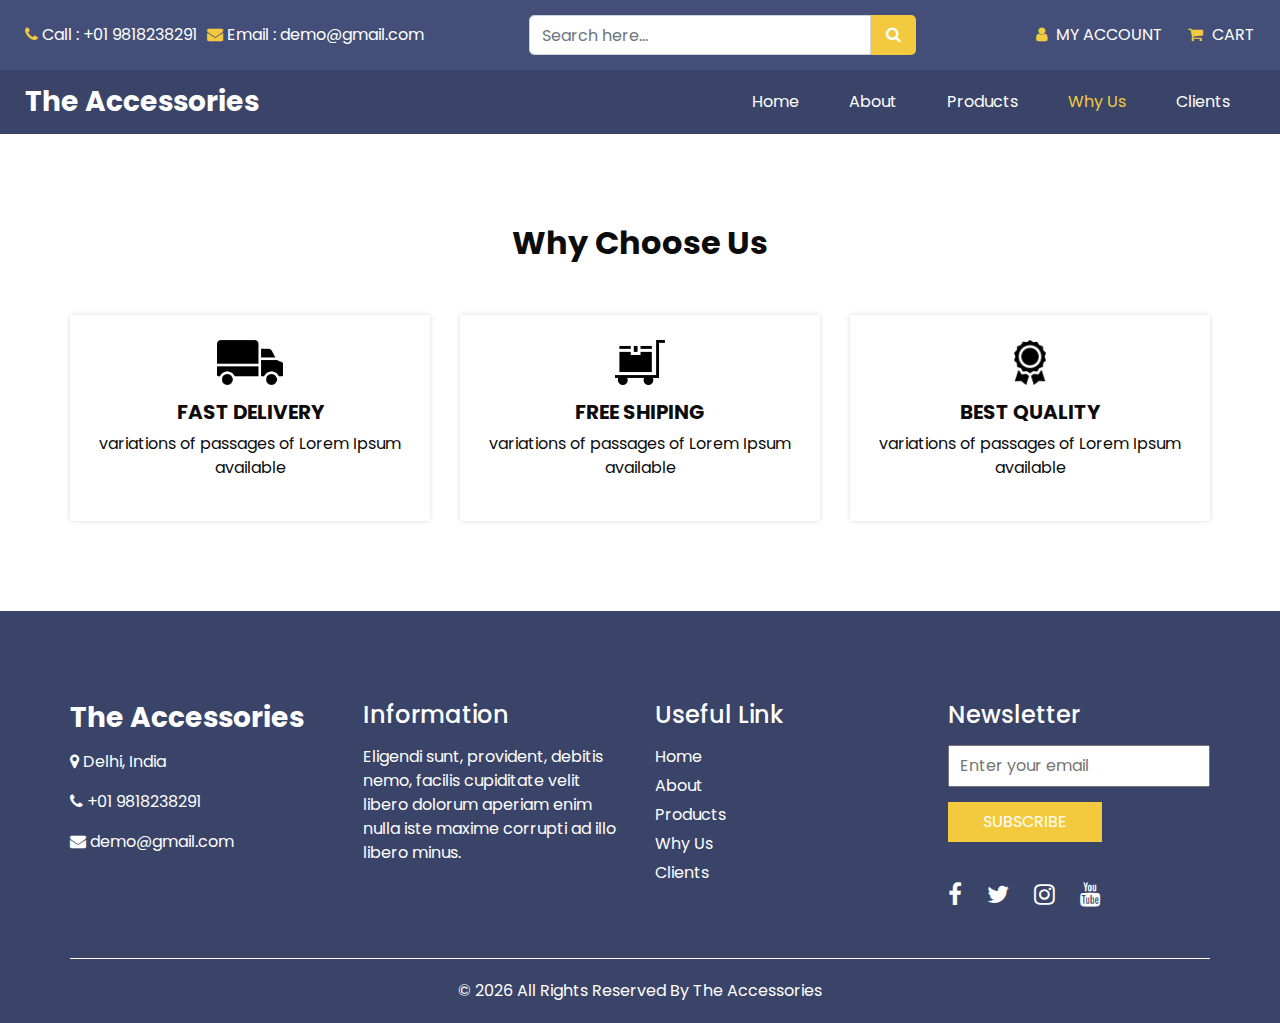
<file: product page/minics-html/why.html>
<!DOCTYPE html>
<html>

<head>
  <!-- Basic -->
  <meta charset="utf-8" />
  <meta http-equiv="X-UA-Compatible" content="IE=edge" />
  <!-- Mobile Metas -->
  <meta name="viewport" content="width=device-width, initial-scale=1, shrink-to-fit=no" />
  <!-- Site Metas -->
  <link rel="icon" href="images/fevicon.png" type="image/gif" />
  <meta name="keywords" content="" />
  <meta name="description" content="" />
  <meta name="author" content="" />

  <title>The Accessories</title>


  <!-- bootstrap core css -->
  <link rel="stylesheet" type="text/css" href="css/bootstrap.css" />

  <!-- fonts style -->
  <link href="https://fonts.googleapis.com/css?family=Poppins:400,700&display=swap" rel="stylesheet"> <!-- range slider -->

  <!-- font awesome style -->
  <link href="css/font-awesome.min.css" rel="stylesheet" />

  <!-- Custom styles for this template -->
  <link href="css/style.css" rel="stylesheet" />
  <!-- responsive style -->
  <link href="css/responsive.css" rel="stylesheet" />

</head>

<body class="sub_page">

  <div class="hero_area">
    <!-- header section strats -->
    <header class="header_section">
      <div class="header_top">
        <div class="container-fluid">
          <div class="top_nav_container">
            <div class="contact_nav">
              <a href="">
                <i class="fa fa-phone" aria-hidden="true"></i>
                <span>
                  Call : +01 9818238291
                </span>
              </a>
              <a href="">
                <i class="fa fa-envelope" aria-hidden="true"></i>
                <span>
                  Email : demo@gmail.com
                </span>
              </a>
            </div>
            <from class="search_form">
              <input type="text" class="form-control" placeholder="Search here...">
              <button class="" type="submit">
                <i class="fa fa-search" aria-hidden="true"></i>
              </button>
            </from>
            <div class="user_option_box">
              <a href="" class="account-link">
                <i class="fa fa-user" aria-hidden="true"></i>
                <span>
                  My Account
                </span>
              </a>
              <a href="" class="cart-link">
                <i class="fa fa-shopping-cart" aria-hidden="true"></i>
                <span>
                  Cart
                </span>
              </a>
            </div>
          </div>

        </div>
      </div>
      <div class="header_bottom">
        <div class="container-fluid">
          <nav class="navbar navbar-expand-lg custom_nav-container ">
            <a class="navbar-brand" href="index.html">
              <span>
                The Accessories
              </span>
            </a>

            <button class="navbar-toggler" type="button" data-toggle="collapse" data-target="#navbarSupportedContent" aria-controls="navbarSupportedContent" aria-expanded="false" aria-label="Toggle navigation">
              <span class=""> </span>
            </button>

            <div class="collapse navbar-collapse" id="navbarSupportedContent">
              <ul class="navbar-nav ">
                <li class="nav-item ">
                  <a class="nav-link" href="index.html">Home <span class="sr-only">(current)</span></a>
                </li>
                <li class="nav-item">
                  <a class="nav-link" href="about.html"> About</a>
                </li>
                <li class="nav-item">
                  <a class="nav-link" href="product.html">Products</a>
                </li>
                <li class="nav-item active">
                  <a class="nav-link" href="why.html">Why Us</a>
                </li>
                <li class="nav-item">
                  <a class="nav-link" href="testimonial.html">Clients</a>
                </li>
              </ul>
            </div>
          </nav>
        </div>
      </div>
    </header>
    <!-- end header section -->
  </div>

  <!-- why us section -->

  <section class="why_us_section layout_padding">
    <div class="container">
      <div class="heading_container heading_center">
        <h2>
          Why Choose Us
        </h2>
      </div>
      <div class="row">
        <div class="col-md-4">
          <div class="box ">
            <div class="img-box">
              <img src="images/w1.png" alt="">
            </div>
            <div class="detail-box">
              <h5>
                Fast Delivery
              </h5>
              <p>
                variations of passages of Lorem Ipsum available
              </p>
            </div>
          </div>
        </div>
        <div class="col-md-4">
          <div class="box ">
            <div class="img-box">
              <img src="images/w2.png" alt="">
            </div>
            <div class="detail-box">
              <h5>
                Free Shiping
              </h5>
              <p>
                variations of passages of Lorem Ipsum available
              </p>
            </div>
          </div>
        </div>
        <div class="col-md-4">
          <div class="box ">
            <div class="img-box">
              <img src="images/w3.png" alt="">
            </div>
            <div class="detail-box">
              <h5>
                Best Quality
              </h5>
              <p>
                variations of passages of Lorem Ipsum available
              </p>
            </div>
          </div>
        </div>
      </div>
    </div>
  </section>

  <!-- end why us section -->

  <!-- info section -->
  <section class="info_section ">
    <div class="container">
      <div class="row">
        <div class="col-md-3">
          <div class="info_contact">
            <h5>
              <a href="" class="navbar-brand">
                <span>
                  The Accessories
                </span>
              </a>
            </h5>
            <p>
              <i class="fa fa-map-marker" aria-hidden="true"></i>
              Delhi, India
            </p>
            <p>
              <i class="fa fa-phone" aria-hidden="true"></i>
              +01 9818238291
            </p>
            <p>
              <i class="fa fa-envelope" aria-hidden="true"></i>
              demo@gmail.com
            </p>
          </div>
        </div>
        <div class="col-md-3">
          <div class="info_info">
            <h5>
              Information
            </h5>
            <p>
              Eligendi sunt, provident, debitis nemo, facilis cupiditate velit libero dolorum aperiam enim nulla iste maxime corrupti ad illo libero minus.
            </p>
          </div>
        </div>
        <div class="col-md-3">
          <div class="info_links">
            <h5>
              Useful Link
            </h5>
            <ul>
              <li>
                <a href="index.html">
                  Home
                </a>
              </li>
              <li>
                <a href="about.html">
                  About
                </a>
              </li>
              <li>
                <a href="product.html">
                  Products
                </a>
              </li>
              <li>
                <a href="why.html">
                  Why Us
                </a>
              </li>
              <li>
                <a href="testimonial.html">
                  Clients
                </a>
              </li>
            </ul>
          </div>
        </div>
        <div class="col-md-3">
          <div class="info_form ">
            <h5>
              Newsletter
            </h5>
            <form action="">
              <input type="email" placeholder="Enter your email">
              <button>
                Subscribe
              </button>
            </form>
            <div class="social_box">
              <a href="">
                <i class="fa fa-facebook" aria-hidden="true"></i>
              </a>
              <a href="">
                <i class="fa fa-twitter" aria-hidden="true"></i>
              </a>
              <a href="">
                <i class="fa fa-instagram" aria-hidden="true"></i>
              </a>
              <a href="">
                <i class="fa fa-youtube" aria-hidden="true"></i>
              </a>
            </div>
          </div>
        </div>
      </div>
    </div>
  </section>

  <!-- end info_section -->


  <!-- footer section -->
  <footer class="footer_section">
    <div class="container">
      <p>
        &copy; <span id="displayYear"></span> All Rights Reserved By
        <a href="https://html.design/">The Accessories</a>
      </p>
    </div>
  </footer>
  <!-- footer section -->

  <!-- jQery -->
  <script src="js/jquery-3.4.1.min.js"></script>
  <!-- bootstrap js -->
  <script src="js/bootstrap.js"></script>
  <!-- custom js -->
  <script src="js/custom.js"></script>


</body>

</html>
</file>
<file: product page/minics-html/css/style.css>
@import url('https://fonts.googleapis.com/css2?family=Alfa+Slab+One&family=DM+Sans&family=Kanit:ital,wght@0,400;0,700;0,900;1,500;1,800&family=Kaushan+Script&family=Kdam+Thmor+Pro&family=Lobster&family=Passion+One&family=Potta+One&family=Tiro+Kannada&display=swap');

#name-comp{
  font-family: 'Potta One', cursive;
  font-family: 'Tiro Kannada', serif;
}
#client{
  width: 115px;
}
#p1{
  height: 252px;
  width: 367px;
}

body {
  font-family: 'Poppins', sans-serif;
  color: #0c0c0c;
  background-color: #ffffff;
  overflow-x: hidden;
}
.logo{
  width: 100px;
  height: auto;
}

.layout_padding {
  padding: 90px 0;
}

.layout_padding2 {
  padding: 75px 0;
}

.layout_padding2-top {
  padding-top: 75px;
}

.layout_padding2-bottom {
  padding-bottom: 75px;
}

.layout_padding-top {
  padding-top: 90px;
}

.layout_padding-bottom {
  padding-bottom: 90px;
}

.heading_container {
  display: -webkit-box;
  display: -ms-flexbox;
  display: flex;
  -webkit-box-orient: vertical;
  -webkit-box-direction: normal;
      -ms-flex-direction: column;
          flex-direction: column;
  -webkit-box-align: start;
      -ms-flex-align: start;
          align-items: flex-start;
}

.heading_container h2 {
  position: relative;
  font-weight: bold;
}

.heading_container h2 span {
  color: #f3c93e;
}

.heading_container.heading_center {
  -webkit-box-align: center;
      -ms-flex-align: center;
          align-items: center;
  text-align: center;
}

a,
a:hover,
a:focus {
  text-decoration: none;
}

a:hover,
a:focus {
  color: initial;
}

.btn,
.btn:focus {
  outline: none !important;
  -webkit-box-shadow: none;
          box-shadow: none;
}

/*header section*/
.hero_area {
  position: relative;
  min-height: 100vh;
  display: -webkit-box;
  display: -ms-flexbox;
  display: flex;
  -webkit-box-orient: vertical;
  -webkit-box-direction: normal;
      -ms-flex-direction: column;
          flex-direction: column;
}

.sub_page .hero_area {
  min-height: auto;
}

.sub_page .about_section {
  background-color: #313958;
}

.header_section {
  background-color: #3a4468;
}

.header_section .container-fluid {
  padding-right: 25px;
  padding-left: 25px;
}

.header_section .header_top {
  padding: 15px 0;
  background-color: #434f78;
}

.header_section .header_bottom {
  padding: 10px 0;
}

.top_nav_container {
  display: -webkit-box;
  display: -ms-flexbox;
  display: flex;
  -webkit-box-pack: justify;
      -ms-flex-pack: justify;
          justify-content: space-between;
  -webkit-box-align: center;
      -ms-flex-align: center;
          align-items: center;
}

.contact_nav {
  display: -webkit-box;
  display: -ms-flexbox;
  display: flex;
}

.contact_nav a {
  color: #ffffff;
  margin-right: 10px;
}

.contact_nav a i {
  color: #f3c93e;
}

.contact_nav a:hover {
  color: #f3c93e;
}

.search_form {
  display: -webkit-box;
  display: -ms-flexbox;
  display: flex;
  margin: 0 15px;
}

.search_form .form-control {
  border-radius: 5px 0 0 5px;
  height: 40px;
  width: auto;
  min-width: unset;
}

.search_form button {
  width: 45px;
  min-width: 45px;
  height: 40px;
  padding: 0;
  border: none;
  outline: none;
  color: #ffffff;
  background-color: #f3c93e;
  border-radius: 0 5px 5px 0;
}

.user_option_box {
  display: -webkit-box;
  display: -ms-flexbox;
  display: flex;
  -webkit-box-align: center;
      -ms-flex-align: center;
          align-items: center;
}

.user_option_box a {
  color: #ffffff;
  margin-left: 25px;
  text-transform: uppercase;
}

.user_option_box a i {
  color: #f3c93e;
}

.user_option_box a span {
  margin-left: 5px;
}

.user_option_box a:hover {
  color: #f3c93e;
}

.navbar-brand {
  padding: 0;
  margin: 0;
  color: #000000;
  font-weight: bold;
  font-size: 28px;
  font-weight: bold;
}

.navbar-brand span {
  color: #ffffff;
}

.custom_nav-container {
  padding: 0;
}

.custom_nav-container .navbar-nav {
  margin-left: auto;
}

.custom_nav-container .navbar-nav .nav-item .nav-link {
  padding: 10px 25px;
  color: #ffffff;
  text-align: center;
}

.custom_nav-container .navbar-nav .nav-item:hover .nav-link, .custom_nav-container .navbar-nav .nav-item.active .nav-link {
  color: #f3c93e;
}

.custom_nav-container .navbar-toggler {
  outline: none;
}

.custom_nav-container .navbar-toggler {
  padding: 0;
  width: 37px;
  height: 42px;
  -webkit-transition: all .3s;
  transition: all .3s;
}

.custom_nav-container .navbar-toggler span {
  display: block;
  width: 35px;
  height: 4px;
  background-color: #ffffff;
  margin: 7px 0;
  -webkit-transition: all 0.3s;
  transition: all 0.3s;
  position: relative;
  border-radius: 5px;
  -webkit-transition: all .3s;
  transition: all .3s;
}

.custom_nav-container .navbar-toggler span::before, .custom_nav-container .navbar-toggler span::after {
  content: "";
  position: absolute;
  left: 0;
  height: 100%;
  width: 100%;
  background-color: #ffffff;
  top: -10px;
  border-radius: 5px;
  -webkit-transition: all .3s;
  transition: all .3s;
}

.custom_nav-container .navbar-toggler span::after {
  top: 10px;
}

.custom_nav-container .navbar-toggler[aria-expanded="true"] {
  -webkit-transform: rotate(360deg);
          transform: rotate(360deg);
}

.custom_nav-container .navbar-toggler[aria-expanded="true"] span {
  -webkit-transform: rotate(45deg);
          transform: rotate(45deg);
}

.custom_nav-container .navbar-toggler[aria-expanded="true"] span::before, .custom_nav-container .navbar-toggler[aria-expanded="true"] span::after {
  -webkit-transform: rotate(90deg);
          transform: rotate(90deg);
  top: 0;
}

/*end header section*/
/* slider section */
.slider_section {
  -webkit-box-flex: 1;
      -ms-flex: 1;
          flex: 1;
  display: -webkit-box;
  display: -ms-flexbox;
  display: flex;
  -webkit-box-align: center;
      -ms-flex-align: center;
          align-items: center;
  padding: 45px 0;
  background-color: #f7f7f7;
}

.slider_section .row {
  -webkit-box-align: center;
      -ms-flex-align: center;
          align-items: center;
}

.slider_section #customCarousel1 {
  width: 100%;
  position: unset;
}

.slider_section .detail-box {
  color: #3a4468;
}

.slider_section .detail-box h1 {
  font-weight: bold;
  margin-bottom: 25px;
}

.slider_section .detail-box h1 span {
  color: #f3c93e;
}

.slider_section .detail-box p {
  color: #6d6d6d;
}

.slider_section .detail-box a {
  display: inline-block;
  padding: 10px 45px;
  background-color: #f3c93e;
  color: #ffffff;
  border-radius: 5px;
  border: 1px solid #f3c93e;
  -webkit-transition: all .3s;
  transition: all .3s;
  margin-top: 15px;
}

.slider_section .detail-box a:hover {
  background-color: transparent;
  color: #f3c93e;
}

.slider_section .img-box img {
  width: 100%;
}

.slider_section .carousel_btn_box {
  position: absolute;
  bottom: 0;
  left: 0;
  display: -webkit-box;
  display: -ms-flexbox;
  display: flex;
  -webkit-box-pack: justify;
      -ms-flex-pack: justify;
          justify-content: space-between;
  width: 110px;
  height: 50px;
  -webkit-transform: translateY(50%);
          transform: translateY(50%);
  z-index: 3;
}

.slider_section .carousel_btn_box .carousel-control-prev,
.slider_section .carousel_btn_box .carousel-control-next {
  position: unset;
  width: 50px;
  height: 50px;
  background-color: #3a4468;
  opacity: 1;
  -webkit-transition: all .2s;
  transition: all .2s;
  font-size: 18px;
}

.slider_section .carousel_btn_box .carousel-control-prev img,
.slider_section .carousel_btn_box .carousel-control-next img {
  width: 10px;
}

.slider_section .carousel_btn_box .carousel-control-prev:hover,
.slider_section .carousel_btn_box .carousel-control-next:hover {
  background-color: #f3c93e;
}

.product_section .heading_container {
  margin-bottom: 25px;
}

.product_section .box {
  display: -webkit-box;
  display: -ms-flexbox;
  display: flex;
  -webkit-box-orient: vertical;
  -webkit-box-direction: normal;
      -ms-flex-direction: column;
          flex-direction: column;
  -webkit-box-align: center;
      -ms-flex-align: center;
          align-items: center;
  padding: 15px;
  margin-top: 15px;
  position: relative;
  overflow: hidden;
}

.product_section .box .img-box {
  background-color: #f8f8f8;
  width: 100%;
  height: 275px;
  display: -webkit-box;
  display: -ms-flexbox;
  display: flex;
  -webkit-box-pack: center;
      -ms-flex-pack: center;
          justify-content: center;
  -webkit-box-align: center;
      -ms-flex-align: center;
          align-items: center;
  position: relative;
  padding: 15px;
}

.product_section .box .img-box img {
  height: 175px;
  max-width: 100%;
}

.product_section .box .img-box .add_cart_btn {
  display: inline-block;
  width: 175px;
  text-align: center;
  height: 45px;
  line-height: 45px;
  background-color: #3a4468;
  color: #ffffff;
  position: absolute;
  bottom: 50%;
  left: 50%;
  -webkit-transform: translate(-50%, 50%);
          transform: translate(-50%, 50%);
  -webkit-transition: all .3s;
  transition: all .3s;
  opacity: 0;
  z-index: 3;
}

.product_section .box .img-box .add_cart_btn:hover {
  background-color: #c1970f;
  color: #ffffff;
}

.product_section .box .img-box::before {
  content: "";
  position: absolute;
  left: 0;
  top: 0;
  width: 100%;
  height: 100%;
  background-color: #ffffff;
  z-index: 1;
  opacity: 0;
  -webkit-transition: all .2s;
  transition: all .2s;
}

.product_section .box .detail-box {
  padding-top: 15px;
  display: -webkit-box;
  display: -ms-flexbox;
  display: flex;
  -webkit-box-orient: vertical;
  -webkit-box-direction: normal;
      -ms-flex-direction: column;
          flex-direction: column;
  width: 100%;
}

.product_section .box .product_info {
  display: -webkit-box;
  display: -ms-flexbox;
  display: flex;
  -webkit-box-pack: justify;
      -ms-flex-pack: justify;
          justify-content: space-between;
}

.product_section .box .star_container {
  color: #f2b01e;
}

.product_section .box:hover .img-box .add_cart_btn {
  opacity: 1;
  visibility: visible;
}

.product_section .box:hover .img-box::before {
  opacity: .55;
}

.product_section .btn_box {
  display: -webkit-box;
  display: -ms-flexbox;
  display: flex;
  -webkit-box-pack: center;
      -ms-flex-pack: center;
          justify-content: center;
  margin-top: 45px;
}

.product_section .btn_box .view_more-link {
  display: inline-block;
  padding: 10px 45px;
  background-color: #f3c93e;
  color: #ffffff;
  border-radius: 5px;
  border: 1px solid #f3c93e;
  -webkit-transition: all .3s;
  transition: all .3s;
}

.product_section .btn_box .view_more-link:hover {
  background-color: transparent;
  color: #f3c93e;
}

.about_section {
  background-color: #3a4468;
  color: #ffffff;
}

.about_section .row {
  -webkit-box-align: center;
      -ms-flex-align: center;
          align-items: center;
}

.about_section .img-box img {
  width: 100%;
}

.about_section .detail-box {
  margin: 45px 0;
}

.about_section .detail-box p {
  color: #fefefe;
  margin-top: 15px;
}

.about_section .detail-box a {
  display: inline-block;
  padding: 10px 45px;
  background-color: #f3c93e;
  color: #ffffff;
  border-radius: 5px;
  border: 1px solid #f3c93e;
  -webkit-transition: all .3s;
  transition: all .3s;
  margin-top: 15px;
}

.about_section .detail-box a:hover {
  background-color: transparent;
  color: #f3c93e;
}

.why_us_section {
  position: relative;
}

.why_us_section .heading_container {
  margin-bottom: 20px;
}

.why_us_section .box {
  margin-top: 25px;
  text-align: center;
  -webkit-box-shadow: 0 0 5px 0 rgba(0, 0, 0, 0.15);
          box-shadow: 0 0 5px 0 rgba(0, 0, 0, 0.15);
  padding: 25px 15px;
}

.why_us_section .box .img-box {
  height: 45px;
}

.why_us_section .box .img-box img {
  height: 100%;
  -webkit-filter: brightness(0);
          filter: brightness(0);
  -webkit-transition: all 0.3s;
  transition: all 0.3s;
}

.why_us_section .box .detail-box {
  margin-top: 15px;
}

.why_us_section .box .detail-box h5 {
  font-weight: bold;
  text-transform: uppercase;
}

.why_us_section .box .detail-box a {
  color: #3a4468;
  font-weight: 600;
}

.why_us_section .box .detail-box a:hover {
  color: #f3c93e;
}

.why_us_section .box:hover .img-box img {
  -webkit-filter: brightness(1);
          filter: brightness(1);
}

.client_section .client_container {
  margin: 15px auto 0 auto;
}

.client_section .client_container .box {
  margin: 20px auto;
}

.client_section .client_container .box .detail-box {
  padding: 35px;
  -webkit-box-shadow: 0px 0px 16px 0px rgba(0, 0, 0, 0.29);
  box-shadow: 0px 0px 16px 0px rgba(0, 0, 0, 0.29);
}

.client_section .client_container .box .detail-box p {
  margin: 0;
}

.client_section .client_container .box .client-id {
  display: -webkit-box;
  display: -ms-flexbox;
  display: flex;
  -webkit-box-align: end;
      -ms-flex-align: end;
          align-items: flex-end;
  margin-top: 25px;
}

.client_section .client_container .box .client-id .img-box {
  min-width: 90px;
  margin-right: 25px;
  background-color: #f3c93e;
  padding: 55px 15px 15px 15px;
  -webkit-clip-path: polygon(35% 15%, 50% 0, 65% 15%, 100% 15%, 100% 100%, 0 100%, 0 15%);
          clip-path: polygon(35% 15%, 50% 0, 65% 15%, 100% 15%, 100% 100%, 0 100%, 0 15%);
}

.client_section .client_container .box .client-id .img-box img {
  width: 100%;
}

.client_section .client_container .box .client-id .name {
  margin-bottom: 15px;
}

.client_section .client_container .box .client-id .name h5 {
  font-weight: bold;
  text-transform: uppercase;
}

.client_section .client_container .box .client-id .name h6 {
  color: #f3c93e;
  font-weight: normal;
}

.client_section .carousel-control-prev,
.client_section .carousel-control-next {
  width: 50px;
  height: 50px;
  top: 24%;
  z-index: 9;
  opacity: 1;
  background-color: #3a4468;
  font-size: 24px;
  -webkit-transition: all .2s;
  transition: all .2s;
}

.client_section .carousel-control-prev:hover,
.client_section .carousel-control-next:hover {
  background-color: #f3c93e;
}

.client_section .carousel-control-prev {
  left: 45px;
}

.client_section .carousel-control-next {
  right: 45px;
}

.info_section {
  background-color: #3a4468;
  color: #ffffff;
  padding: 90px 0 45px 0;
}

.info_section h5 {
  margin-bottom: 15px;
  font-size: 24px;
}

.info_section .info_links ul {
  padding: 0;
}

.info_section .info_links ul li {
  list-style-type: none;
}

.info_section .info_links ul li a {
  display: inline-block;
  color: #ffffff;
  margin-bottom: 5px;
}

.info_section .info_form form input {
  outline: none;
  width: 100%;
  padding: 7px 10px;
}

.info_section .info_form form button {
  padding: 8px 35px;
  outline: none;
  border: none;
  color: #ffffff;
  background: #f3c93e;
  margin-top: 15px;
  text-transform: uppercase;
}

.info_section .info_form .social_box {
  margin-top: 35px;
  width: 100%;
  display: -webkit-box;
  display: -ms-flexbox;
  display: flex;
}

.info_section .info_form .social_box a {
  margin-right: 25px;
  color: #ffffff;
  font-size: 24px;
}

/* footer section*/
.footer_section {
  position: relative;
  background-color: #3a4468;
  text-align: center;
}

.footer_section p {
  border-top: 1px solid #ffffff;
  color: #ffffff;
  padding: 20px 0;
  margin: 0;
}

.footer_section p a {
  color: inherit;
}
/*# sourceMappingURL=style.css.map */
</file>
<file: product page/minics-html/css/responsive.css>
@media (max-width: 1200px) {
  .carousel_btn-box {
    display: flex;
    justify-content: center;
    margin-top: 45px;
  }

  .client_section .carousel-control-prev,
  .client_section .carousel-control-next {
    position: unset;
    transform: none;
  }
}

@media (max-width: 1120px) {}

@media (max-width: 992px) {
  .hero_area {
    min-height: auto;
  }

  .slider_section .detail-box {
    margin-bottom: 45px;
  }

  .contact_nav {
    display: none;
  }

  .search_form {
    margin: 0;
  }
}

@media (max-width: 768px) {
  .top_nav_container {
    flex-direction: column-reverse;
  }

  .user_option_box {
    margin-bottom: 10px;
  }

  .product_section .box .img-box img {
    height: 145px;
  }

  .info_section .row>div {
    display: flex;
    flex-direction: column;
    align-items: center;
    text-align: center;
  }

  .info_section .row>div:not(:nth-last-child(1)) {
    margin-bottom: 25px;
  }



  .info_section .info_form .social_box {
    justify-content: center;
  }

  .info_section .info_form .social_box a {
    margin: 0 15px;
  }

}

@media (max-width: 576px) {}

@media (max-width: 480px) {}

@media (max-width: 420px) {
  .book_section form {
    padding: 35px 15px;
  }

  .slider_section .detail-box h1 {
    font-size: 2rem;
  }
}

@media (max-width: 376px) {}

@media (min-width: 1200px) {
  .container {
    max-width: 1170px;
  }
}
</file>
